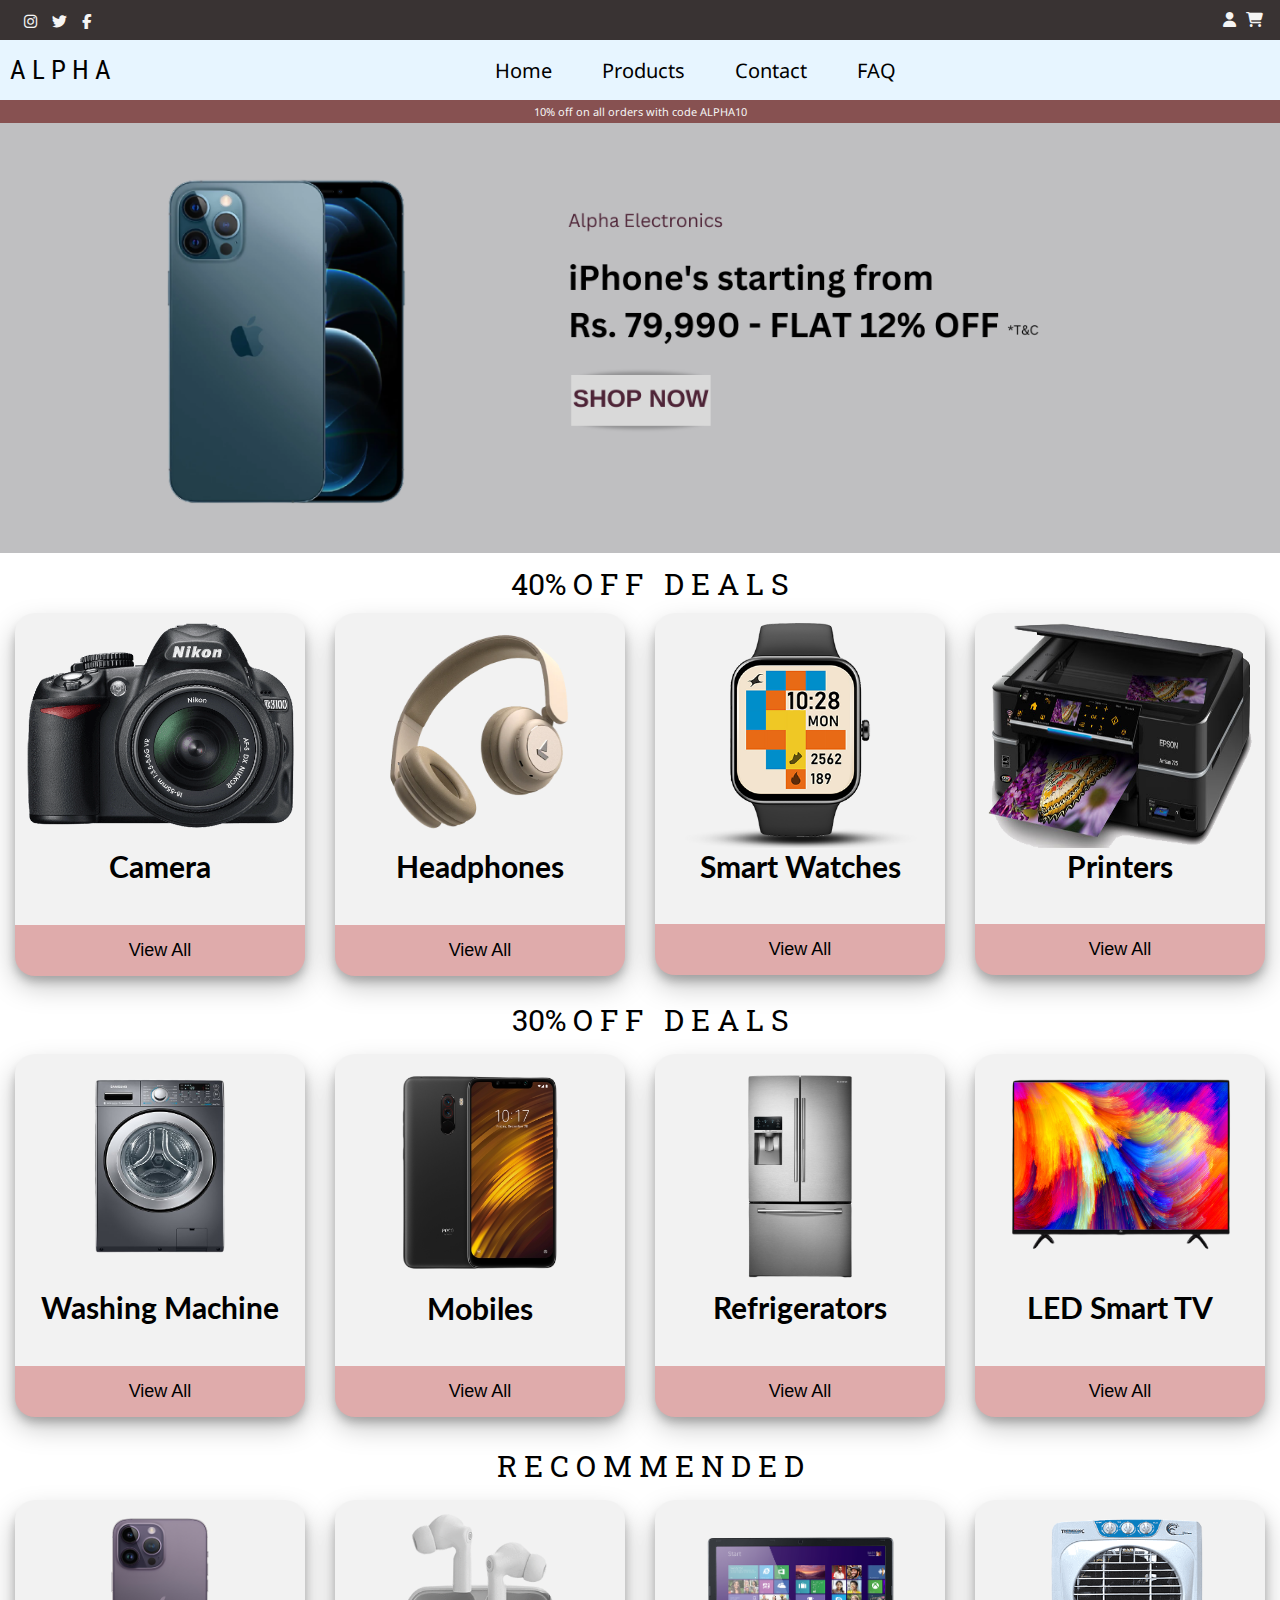
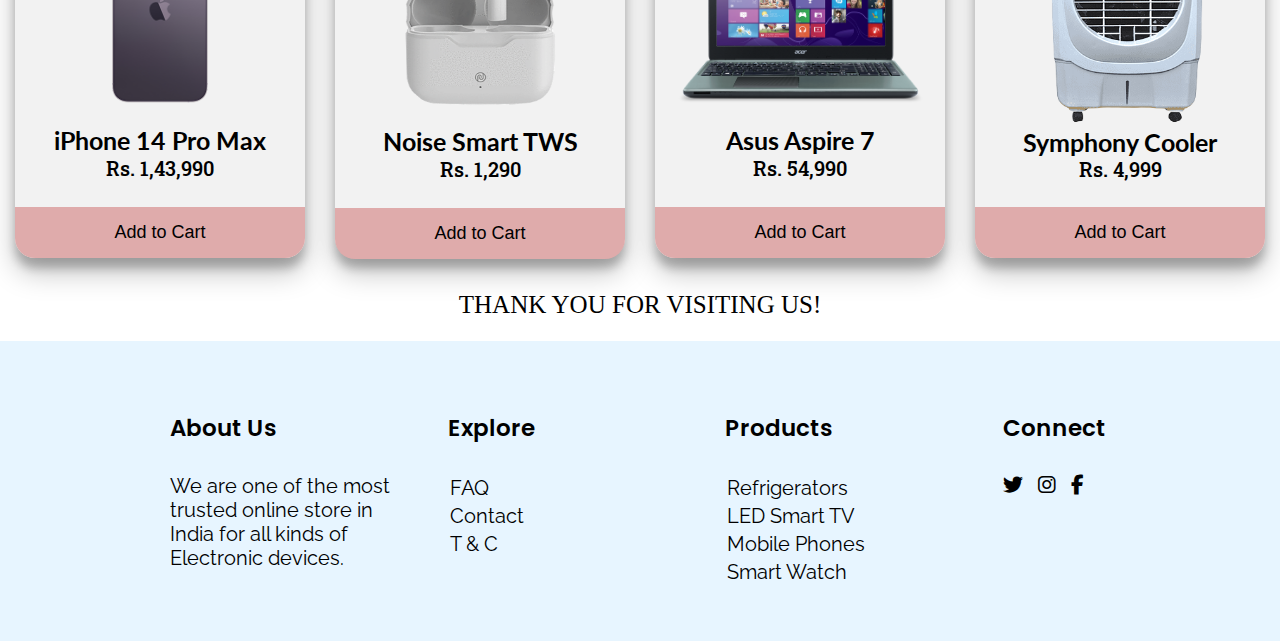
<file: index.html>
<!DOCTYPE html>
<html lang="en">

<head>
    <meta charset="UTF-8">
    <meta name="viewport" content="width=device-width, initial-scale=1.0">
    <title>Alpha-Electronics</title>
    <link rel="stylesheet" href="styles/style.css">
    <link rel="stylesheet" href="styles/responsive-nav.css">
    <link rel="stylesheet" href="styles/responsive-footer.css">
    <link rel="stylesheet" href="https://cdnjs.cloudflare.com/ajax/libs/font-awesome/6.4.0/css/all.min.css">
    <link rel="stylesheet" href="https://unpkg.com/boxicons@latest/css/boxicons.min.css">
    <script src="scripts/slider.js"></script>
    <script src="scripts/camera.js"></script>
    <script src="scripts/headphones.js"></script>
    <script src="scripts/watch.js"></script>
    <script src="scripts/printers.js"></script>
    <script src="scripts/washing.js"></script>
    <script src="scripts/mobiles.js"></script>
    <script src="scripts/refrigerator.js"></script>
    <script src="scripts/led.js"></script>
    <script src="scripts/product.js"></script>
</head>

<body class="container">
    <div class="navbar-2">
        <nav class="nav-2">
            <ul class="navbar-list-2">
                <li><a class="icons" href="https://instagram.com/amit_sahu_13?igshid=YmMyMTA2M2Y=" target="_blank"><i
                            class="fa-brands fa-instagram"></i></a></li>
                <li><a class="icons" href="https://twitter.com/amit_sahu_726?t=vxvj7_WqUk-1IIPhOEeOHA&s=08"
                        target="_blank"><i class="fa-brands fa-twitter"></i></a></li>
                <li><a class="icons" href="https://www.facebook.com/profile.php?id=100093535947488" target="_blank"><i
                            class="fa-brands fa-facebook-f"></i></a></li>
            </ul>
        </nav>
        <div class="account">
            <span class="profile"><i class="fa-solid fa-user"></i></span>
            <span class="cart"><i class="fa-solid fa-cart-shopping"></i></span>
        </div>
    </div>
    <header class="header navigation-main">
        <span class="logo">A L P H A</span>
        <nav class="navbar">
            <ul class="navbar-list" id="responsive-navlist">
                <li><a class="navbar-link" href="index.html">Home</a></li>
                <li><a class="navbar-link" href="product.html">Products</a></li>
                <li><a class="navbar-link" href="contact.php">Contact</a></li>
                <li><a class="navbar-link" href="faq.html">FAQ</a></li>
            </ul>
        </nav>
        <div class="menu" id="menu1">
            <div class="bx bx-menu" id="menu-icon" onclick="addingItems()"></div>
        </div>
        <div id="close">
            <img src="images/close.png" onclick="removingItems()" alt="Error!">
        </div>
    </header>
    <div class="offer">
        <p class="offer-code">10% off on all orders with code ALPHA10 </p>
    </div>
    <main class="main-1">
        <div class="slider">
            <div class="slides">
                <input type="radio" name="radio-btn" id="radio1">
                <input type="radio" name="radio-btn" id="radio2">
                <input type="radio" name="radio-btn" id="radio3">

                <div class="slide first">
                    <img class="image-1" src="images/iPhone-CANVA.png" alt="Error Loading Image" onclick="mobiles()">
                </div>
                <div class="image-responsive">
                    <img class="image-1-responsive" src="images/iPhone-CANVA-responsive.png" alt="Error Loading Image" onclick="mobiles()">
                </div>
                <div class="slide">
                    <img class="image-2" src="images/LAPTOPS-CANVA.png" alt="Error Loading Image" onclick="product()">
                </div>
                <div class="slide">
                    <img class="image-3" src="images/LED-TV-CANVA.png" alt="Error Loading Image" onclick="led()">
                </div>

                <div class="navigation-auto">
                    <div class="auto-btn1"></div>
                    <div class="auto-btn2"></div>
                    <div class="auto-btn3"></div>
                </div>
            </div>

            <div class="navigation-manual">
                <label for="radio1" class="manual-btn"></label>
                <label for="radio2" class="manual-btn"></label>
                <label for="radio3" class="manual-btn"></label>
            </div>
        </div>
        <div class="empty-1" id="deals"></div>
        <div class="recommended resposive-40">
            <p class="recommended-text forty">40% O F F &nbsp; D E A L S</p>
        </div>
        <div class="rows">
            <section class="row-1">
                <div class="offer-40">
                    <img src="images/DEALS-CANVA.png" alt="">
                </div>
                <div class="cards-1 row1-card1">
                    <img src="images/Camera.png" alt="Error loading product image">
                    <h3 class="row1-card1-h3">Camera</h3>
                    <button class="view-all-btn row1-card1-btn" onclick="cameras()">View All</button>
                </div>
                <div class="cards-2 row1-card2">
                    <img src="images/Headphones.png" alt="Error loading product image">
                    <h3 class="row1-card2-h3 row1-card2-h3-responsive-893">Headphones</h3>
                    <button class="view-all-btn row1-card2-btn" onclick="headphones()">View All</button>
                </div>
                <div class="cards-3 row1-card3">
                    <img src="images/smartwatch.png" alt="Error loading product image">
                    <h3 class="row1-card3-h3-responsive-893 row1-card3-h3">Smart Watches</h3>
                    <button class="view-all-btn row1-card3-btn" onclick="watches()">View All</button>
                </div>
                <div class="cards-4 row1-card4">
                    <img src="images/Printer.png" alt="Error loading product image">
                    <h3 class="row1-card4-h3-responsive-893 row1-card4-h3">Printers</h3>
                    <button class="view-all-btn row1-card4-btn" onclick="printers()">View All</button>
                </div>
            </section>
        </div>
        <div class="marquee-1">
            <marquee>
                <p class="para">Use Code "ALPHA10" to get extra 10% OFF on all products.
                    &nbsp;&nbsp;&nbsp;&nbsp;&nbsp;&nbsp;&nbsp;&nbsp;&nbsp;&nbsp;&nbsp;&nbsp;&nbsp;&nbsp;&nbsp;Use Code
                    "ALPHA10" to get extra 10% OFF on all
                    products.&nbsp;&nbsp;&nbsp;&nbsp;&nbsp;&nbsp;&nbsp;&nbsp;&nbsp;&nbsp;&nbsp;&nbsp;&nbsp;&nbsp;&nbsp;Use
                    Code "ALPHA10" to get extra 10% OFF on all products.</p>
            </marquee>
        </div>
        <div class="recommended recommended-row2">
            <p class="recommended-text thirty">30% O F F &nbsp; D E A L S</p>
        </div>
        <div class="rows">
            <section class="row-2">
                <div class="offer-30">
                    <img src="images/DEALS-30-CANVA.png" alt="">
                </div>
                <div class="cards-1 row2-card1">
                    <img src="images/Washing-Machine.png" alt="Error loading product image">
                    <h3 class="row2-card1-h3">Washing Machine</h3>
                    <button class="view-all-btn row2-card1-btn" onclick="washing()">View All</button>
                </div>
                <div class="cards-2 row2-card2">
                    <img src="images/POCO.png" alt="Error loading product image">
                    <h3 class="row2-card2-h3">Mobiles</h3>
                    <button class="view-all-btn row2-card2-btn" onclick="mobiles()">View All</button>
                </div>
                <div class="cards-3 row2-card3">
                    <img src="images/REFRIGERATOR.png" alt="Error loading product image">
                    <h3 class="row2-card3-h3">Refrigerators</h3>
                    <button class="view-all-btn row2-card3-btn" onclick="refrigerator()">View All</button>
                </div>
                <div class="cards-4 row2-card4">
                    <img src="images/LED-2.png" alt="Error loading product image">
                    <h3 class="row2-card4-h3">LED Smart TV</h3>
                    <button class="view-all-btn row2-card4-btn" onclick="led()">View All</button>
                </div>
            </section>
        </div>
        <div class="recommended">
            <p class="recommended-text">R E C O M M E N D E D</p>
        </div>
        <section class="row-3">
            <div class="cards-1 row3-cards1">
                <img src="images/iPhone-14-pro-max.png" alt="Error loading product image">
                <h3 class="row3-h3">iPhone 14 Pro Max</h3>
                <p>Rs. 1,43,990</p>
                <button class="view-all-btn row3-cards1-btn">Add to Cart</button>
            </div>
            <div class="cards-2 row3-cards2">
                <img src="images/Noise-buds.png" alt="Error loading product image">
                <h3 class="row3-h3">Noise Smart TWS</h3>
                <p>Rs. 1,290</p>
                <button class="view-all-btn row3-cards2-btn">Add to Cart</button>
            </div>
            <div class="cards-3 row3-cards3">
                <img src="images/Acer.png" alt="Error loading product image">
                <h3 class="row3-h3">Asus Aspire 7</h3>
                <p>Rs. 54,990</p>
                <button class="view-all-btn row3-cards3-btn">Add to Cart</button>
            </div>
            <div class="cards-4 row3-cards4">
                <img src="images/Symphony.png" alt="Error loading product image">
                <h3 class="row3-h3">Symphony Cooler</h3>
                <p>Rs. 4,999</p>
                <button class="view-all-btn row3-cards4-btn">Add to Cart</button>
            </div>
            <div class="cards-5 row3-cards5">
                <img src="images/Toaster.png" alt="Error loading product image">
                <h3 class="row3-h3">Alpha Toaster</h3>
                <p>Rs. 3,990</p>
                <button class="view-all-btn row3-cards5-btn">Add to Cart</button>
            </div>
        </section>
        <div class="thanks">
            <p>THANK YOU FOR VISITING US!</p>
        </div>
    </main>
    <footer class="footer">
        <div class="row">
            <div class="footer-col footer-col-1">
                <h4>About Us</h4>
                <div class="about-us">We are one of the most trusted online store in India for all kinds of Electronic
                    devices.</div>
            </div>
            <div class="footer-col footer-col-2">
                <h4>Explore</h4>
                <ul class="footer-responsive">
                    <li><a href="faq.html">FAQ</a></li>
                    <li><a href="contact.php">Contact</a></li>
                    <li><a href="">T & C</a></li>
                </ul>
            </div>
            <div class="footer-col footer-col-3">
                <h4>Products</h4>
                <ul class="footer-responsive">
                    <li><a href="refrigerator.html">Refrigerators</a></li>
                    <li><a href="led.html">LED Smart TV</a></li>
                    <li><a href="mobiles.html">Mobile Phones</a></li>
                    <li><a href="watch.html">Smart Watch</a></li>
                </ul>
            </div>
            <div class="footer-col footer-col-4">
                <h4>Connect</h4>
                <div class="social-links">
                    <a href="https://twitter.com/amit_sahu_726?t=vxvj7_WqUk-1IIPhOEeOHA&s=08" target="_blank"><i
                            class="fa-brands fa-twitter"></i></a>
                    <a href="https://instagram.com/amit_sahu_13?igshid=YmMyMTA2M2Y=" target="_blank"><i
                            class="fa-brands fa-instagram"></i></a>
                    <a href="https://www.facebook.com/profile.php?id=100093535947488" target="_blank"><i
                            class="fa-brands fa-facebook-f"></i></a>
                </div>

            </div>
        </div>
    </footer>
    <script src="scripts/responsive-nav.js"></script>
</body>

</html>
</file>
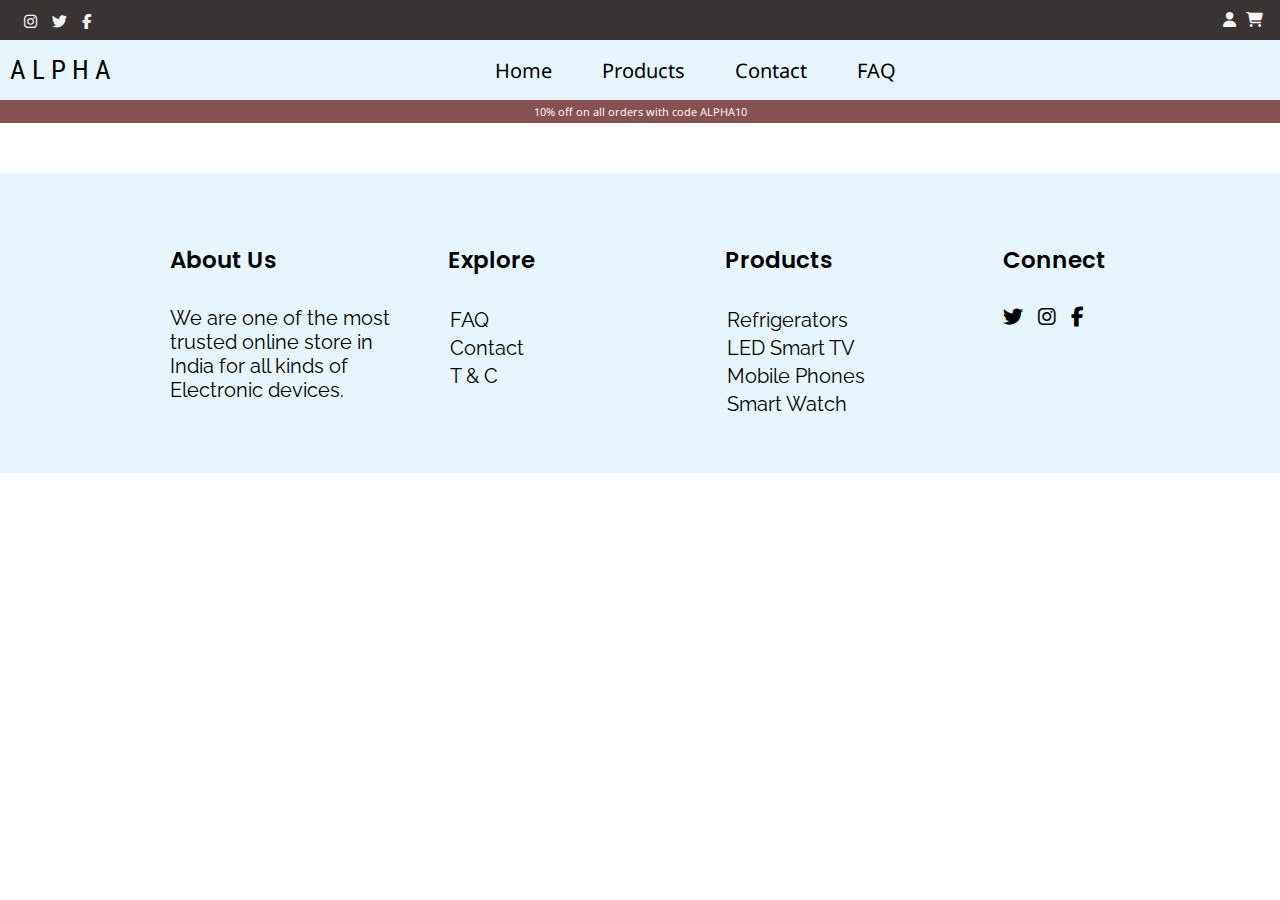
<file: cart.html>
<!DOCTYPE html>
<html lang="en">

<head>
    <meta charset="UTF-8">
    <meta name="viewport" content="width=device-width, initial-scale=1.0">
    <title>Alpha-Electronics</title>
    <link rel="stylesheet" href="styles/style.css">
    <link rel="stylesheet" href="styles/responsive-nav.css">
    <link rel="stylesheet" href="styles/responsive-footer.css">
    <link rel="stylesheet" href="styles/camera.css">
    <link rel="stylesheet" href="https://cdnjs.cloudflare.com/ajax/libs/font-awesome/6.4.0/css/all.min.css">
    <link rel="stylesheet" href="https://unpkg.com/boxicons@latest/css/boxicons.min.css">
    <script src="scripts/slider.js"></script>
</head>

<body class="container">
    <div class="navbar-2">
        <nav class="nav-2">
            <ul class="navbar-list-2">
                <li><a class="icons" href="https://instagram.com/amit_sahu_13?igshid=YmMyMTA2M2Y=" target="_blank"><i
                            class="fa-brands fa-instagram"></i></a></li>
                <li><a class="icons" href="https://twitter.com/amit_sahu_726?t=vxvj7_WqUk-1IIPhOEeOHA&s=08"
                        target="_blank"><i class="fa-brands fa-twitter"></i></a></li>
                <li><a class="icons" href="https://www.facebook.com/profile.php?id=100093535947488" target="_blank"><i
                            class="fa-brands fa-facebook-f"></i></a></li>
            </ul>
        </nav>
        <div class="account">
            <span class="profile"><i class="fa-solid fa-user"></i></span>
            <span class="cart"><i class="fa-solid fa-cart-shopping"></i></span>
        </div>
    </div>
    <header class="header navigation-main">
        <span class="logo">A L P H A</span>
        <nav class="navbar">
            <ul class="navbar-list" id="responsive-navlist">
                <li><a class="navbar-link" href="index.html">Home</a></li>
                <li><a class="navbar-link" href="product.html">Products</a></li>
                <li><a class="navbar-link" href="contact.php">Contact</a></li>
                <li><a class="navbar-link" href="faq.html">FAQ</a></li>
            </ul>
        </nav>
        <div class="menu" id="menu1">
            <div class="bx bx-menu" id="menu-icon" onclick="addingItems()"></div>
        </div>
        <div id="close">
            <img src="images/close.png" onclick="removingItems()" alt="Error!">
        </div>
    </header>
    <div class="offer">
        <p class="offer-code">10% off on all orders with code ALPHA10 </p>
    </div>
    <main>
        <div class="container">
            <div class="parent-section" id="product-card">
                
            </div>
        </div>
    </main>
    <footer class="footer">
        <div class="row">
            <div class="footer-col footer-col-1">
                <h4>About Us</h4>
                <div class="about-us">We are one of the most trusted online store in India for all kinds of Electronic
                    devices.</div>
            </div>
            <div class="footer-col footer-col-2">
                <h4>Explore</h4>
                <ul class="footer-responsive">
                    <li><a href="faq.html">FAQ</a></li>
                    <li><a href="contact.php">Contact</a></li>
                    <li><a href="">T & C</a></li>
                </ul>
            </div>
            <div class="footer-col footer-col-3">
                <h4>Products</h4>
                <ul class="footer-responsive">
                    <li><a href="refrigerator.html">Refrigerators</a></li>
                    <li><a href="led.html">LED Smart TV</a></li>
                    <li><a href="mobiles.html">Mobile Phones</a></li>
                    <li><a href="watch.html">Smart Watch</a></li>
                </ul>
            </div>
            <div class="footer-col footer-col-4">
                <h4>Connect</h4>
                <div class="social-links">
                    <a href="https://twitter.com/amit_sahu_726?t=vxvj7_WqUk-1IIPhOEeOHA&s=08" target="_blank"><i
                            class="fa-brands fa-twitter"></i></a>
                    <a href="https://instagram.com/amit_sahu_13?igshid=YmMyMTA2M2Y=" target="_blank"><i
                            class="fa-brands fa-instagram"></i></a>
                    <a href="https://www.facebook.com/profile.php?id=100093535947488" target="_blank"><i
                            class="fa-brands fa-facebook-f"></i></a>
                </div>

            </div>
        </div>
    </footer>

    <script src="scripts/responsive-nav.js"></script>
</body>

</html>
</file>
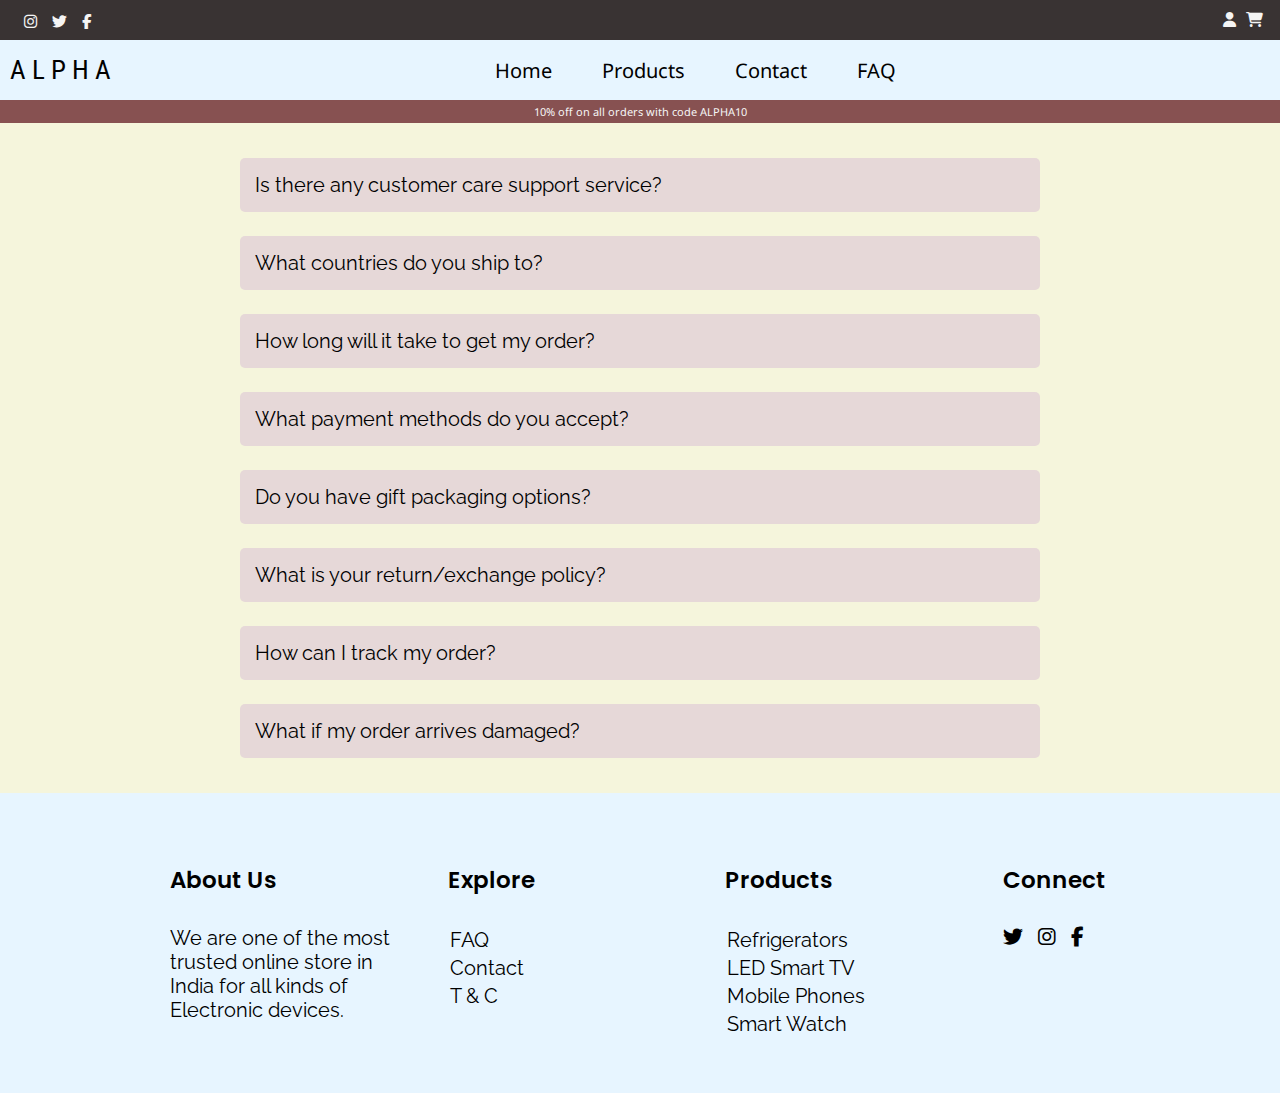
<file: faq.html>
<!DOCTYPE html>
<html lang="en">
<head>
    <meta charset="UTF-8">
    <meta name="viewport" content="width=device-width, initial-scale=1.0">
    <title>Alpha-Electronics</title>
    <link rel="stylesheet" href="styles/style.css">
    <link rel="stylesheet" href="styles/responsive-nav.css">
    <link rel="stylesheet" href="styles/responsive-footer.css">
    <link rel="stylesheet" href="styles/faq.css">
    <link rel="stylesheet" href="https://cdnjs.cloudflare.com/ajax/libs/font-awesome/6.4.0/css/all.min.css">
    <link rel="stylesheet" href="https://unpkg.com/boxicons@latest/css/boxicons.min.css">
    <script src="scripts/slider.js"></script>
    
</head>
<body class="container">
    <div class="navbar-2">
        <nav class="nav-2">
            <ul class="navbar-list-2">
                <li><a class="icons" href="https://instagram.com/amit_sahu_13?igshid=YmMyMTA2M2Y=" target="_blank"><i
                            class="fa-brands fa-instagram"></i></a></li>
                <li><a class="icons" href="https://twitter.com/amit_sahu_726?t=vxvj7_WqUk-1IIPhOEeOHA&s=08"
                        target="_blank"><i class="fa-brands fa-twitter"></i></a></li>
                <li><a class="icons" href="https://www.facebook.com/profile.php?id=100093535947488" target="_blank"><i
                            class="fa-brands fa-facebook-f"></i></a></li>
            </ul>
        </nav>
        <div class="account">
            <span class="profile"><i class="fa-solid fa-user"></i></span>
            <span class="cart"><i class="fa-solid fa-cart-shopping"></i></span>
        </div>
    </div>
    <header class="header navigation-main">
        <span class="logo">A L P H A</span>
        <nav class="navbar">
            <ul class="navbar-list" id="responsive-navlist">
                <li><a class="navbar-link" href="index.html">Home</a></li>
                <li><a class="navbar-link" href="product.html">Products</a></li>
                <li><a class="navbar-link" href="contact.php">Contact</a></li>
                <li><a class="navbar-link" href="faq.html">FAQ</a></li>
            </ul>
        </nav>
        <div class="menu" id="menu1">
            <div class="bx bx-menu" id="menu-icon" onclick="addingItems()"></div>
        </div>
        <div id="close">
            <img src="images/close.png" onclick="removingItems()" alt="Error!">
        </div>
    </header>
    <div class="offer">
        <p class="offer-code">10% off on all orders with code ALPHA10 </p>
    </div>
   <main>
     <div class="containers">
        <div class="parts parts-1">
            <div class="question_part">
                <p>Is there any customer care support service?</p>
                <i class="fa-light fa-plus"></i>
            </div>
            <div class="answer_part">
                <p>We are providing you with a 24/7 customer care support.</p>
            </div>
        </div>
        <div class="parts">
            <div class="question_part">
                <p>What countries do you ship to?</p>
                <i class="fa-light fa-plus"></i>
            </div>
            <div class="answer_part">
                <p>Current we are only shipping to Asian countries.</p>
            </div>
        </div>
        <div class="parts">
            <div class="question_part">
                <p>How long will it take to get my order?</p>
                <i class="fa-light fa-plus"></i>
            </div>
            <div class="answer_part">
                <p>We will try our best to deliver your product within 7 days.</p>
            </div>
        </div>
        <div class="parts">
            <div class="question_part">
                <p>What payment methods do you accept?</p>
                <i class="fa-light fa-plus"></i>
            </div>
            <div class="answer_part">
                <p>We accept UPI, COD, DEBIT & CREDIT Cards.</p>
            </div>
        </div>
        <div class="parts">
            <div class="question_part">
                <p>Do you have gift packaging options?</p>
                <i class="fa-light fa-plus"></i>
            </div>
            <div class="answer_part">
                <p>Yes, we have gift packaging options. Charges may apply, refer to our T&C.</p>
            </div>
        </div>
        <div class="parts">
            <div class="question_part">
                <p>What is your return/exchange policy?</p>
                <i class="fa-light fa-plus"></i>
            </div>
            <div class="answer_part">
                <p>Please refer to our T&C for return/exchange policies.</p>
            </div>
        </div>
        <div class="parts">
            <div class="question_part">
                <p>How can I track my order?</p>
                <i class="fa-light fa-plus"></i>
            </div>
            <div class="answer_part">
                <p>After your successfully place your order, we will send you a tracking link via SMS/Email.</p>
            </div>
        </div>
        <div class="parts parts-last">
            <div class="question_part">
                <p>What if my order arrives damaged?</p>
                <i class="fa-light fa-plus"></i>
            </div>
            <div class="answer_part">
                <p>First of all it won't happen as we deliver our products atmost care. Still if any damaged product is delivered to you, please do not accept the delivery and return the product to our delivery agent.</p>
            </div>
        </div>
     </div>
   </main>
   <footer class="footer">
    <div class="row">
        <div class="footer-col footer-col-1">
            <h4>About Us</h4>
            <div class="about-us">We are one of the most trusted online store in India for all kinds of Electronic
                devices.</div>
        </div>
        <div class="footer-col footer-col-2">
            <h4>Explore</h4>
            <ul class="footer-responsive">
                <li><a href="faq.html">FAQ</a></li>
                <li><a href="contact.php">Contact</a></li>
                <li><a href="">T & C</a></li>
            </ul>
        </div>
        <div class="footer-col footer-col-3">
            <h4>Products</h4>
            <ul class="footer-responsive">
                <li><a href="refrigerator.html">Refrigerators</a></li>
                <li><a href="led.html">LED Smart TV</a></li>
                <li><a href="mobiles.html">Mobile Phones</a></li>
                <li><a href="watch.html">Smart Watch</a></li>
            </ul>
        </div>
        <div class="footer-col footer-col-4">
            <h4>Connect</h4>
            <div class="social-links">
                <a href="https://twitter.com/amit_sahu_726?t=vxvj7_WqUk-1IIPhOEeOHA&s=08" target="_blank"><i
                        class="fa-brands fa-twitter"></i></a>
                <a href="https://instagram.com/amit_sahu_13?igshid=YmMyMTA2M2Y=" target="_blank"><i
                        class="fa-brands fa-instagram"></i></a>
                <a href="https://www.facebook.com/profile.php?id=100093535947488" target="_blank"><i
                        class="fa-brands fa-facebook-f"></i></a>
            </div>

        </div>
    </div>
</footer>

    <script src="scripts/responsive-nav.js"></script>
    <script src="scripts/faq.js"></script>
</body>
</html>
</file>
<file: styles/style.css>
@import url('https://fonts.googleapis.com/css2?family=Roboto+Condensed:wght@700&display=swap');
@import url('https://fonts.googleapis.com/css2?family=Noto+Sans&display=swap');
@import url('https://fonts.googleapis.com/css2?family=Lato:wght@300&display=swap');
@import url('https://fonts.googleapis.com/css2?family=Roboto+Slab&display=swap');
@import url('https://fonts.googleapis.com/css2?family=Poppins&display=swap');
@import url('https://fonts.googleapis.com/css2?family=Raleway&display=swap');

* {
    margin: 0;
    padding: 0;
    box-sizing: border-box;
}

.navigation-main {
    top: 0;
    position: sticky;
    width: 100%;
    z-index: 2;
}

html {
    font-size: 20px;
}

.icons {
    color: whitesmoke;
    font-size: 15px;
}

.navbar-2 {
    background-color: #393333;
    height: 40px;
    display: flex;
    justify-content: space-between;
    align-items: center;
    text-align: center;
    position: relative;
}

.navbar-list-2 {
    display: flex;
    list-style: none;
    gap: 15px;
    margin-left: 24px;
}

.profile {
    cursor: pointer;
}

.cart {
    cursor: pointer;
}

.account {
    font-size: 15px;
    margin-right: 17px;
    display: flex;
    gap: 10px;
    color: whitesmoke;
}

.offer {
    display: flex;
    justify-content: center;
    height: 23px;
    background-color: #875151;
    align-items: center;
    top: 41;
    z-index: -1;
    width: 100%;
    position: relative;
}

.offer-code {
    color: whitesmoke;
    font-size: 11px;
    font-family: 'Noto Sans', sans-serif;
}

.logo {
    font-family: 'Roboto Condensed', sans-serif;
    font-size: 27px;
    margin-left: 10px;
}

.header {
    height: 60px;
    display: flex;
    justify-content: space-between;
    align-items: center;
    background-color: #e7f5ff;
}

.navbar-list {
    display: flex;
    gap: 50px;
    list-style: none;
}

.navbar-link {
    text-decoration: none;
    color: black;
    font-family: 'Noto Sans', sans-serif;
}

.navbar-link:hover{
    font-weight: bold;
}

#close {
    display: none;
}

.slider {
    overflow: hidden;
    position: sticky;
    cursor: pointer;
}

.slides {
    display: flex;
}

.slides input {
    display: none;
}

.slide {
    transition: 2s;
}

.image-responsive img {
    display: none;
}

.navigation-manual {
    position: absolute;
    width: 1680px;
    display: flex;
    justify-content: center;
    margin-top: -40px;
}

.manual-btn {
    border: 2px solid #858676;
    border-radius: 10px;
    padding: 5px;
    cursor: pointer;
    transition: 0.5s;
}

.manual-btn:not(:last-child) {
    margin-right: 40px;
}

.manual-btn:hover {
    background-color: #858676;
}

#radio1:checked~.first {
    margin-left: 0%;
}

#radio2:checked~.first {
    margin-left: -111%;
}

#radio3:checked~.first {
    margin-left: -220%;
}

.navigation-auto {
    position: absolute;
    display: flex;
    justify-content: center;
    width: 1680px;
    margin-top: 464px;
}

.navigation-auto div {
    border: 2px solid #858676;
    padding: 5px;
    border-radius: 10px;
    transition: 1s;
}

.navigation-auto div:not(:last-child) {
    margin-right: 40px;
}

#radio1:checked~.navigation-auto .auto-btn1 {
    background-color: #858676;
}

#radio2:checked~.navigation-auto .auto-btn2 {
    background-color: #858676;
}

#radio3:checked~.navigation-auto .auto-btn {
    background-color: #858676;
}

.empty-1 {
    padding: 3px;
}

/* .rows{
    margin-right: 50px;
} */

.row-1 {
    margin-top: -5px;
    height: 402px;
    display: flex;
    /* background-color: #adadad; */
}

.row1-card1 .row1-card1-h3 {
    margin: 10px 0px -7px 0px;
}

.row1-card2 .row1-card2-h3 {
    margin: 8px 0px -7px 0px;
}

.offer-40 img {
    height: 360px;
    width: 286px;
    margin-top: 17px;
    border-radius: 10px;
    box-shadow: 0px 14px 28px rgba(0, 0, 0, 0.1), 0px 10px 10px rgba(0, 0, 0, 0.1);
}

.cards-1 {
    width: 20%;
    max-height: 358px;
    box-sizing: border-box;
    float: left;
    border-radius: 20px;
    margin: 15px;
    text-align: center;
    padding-top: 10px;
    box-shadow: 0px 14px 28px rgba(0, 0, 0, 0.25), 0px 10px 10px rgba(0, 0, 0, 0.22);
    transition: 0.4s;
    background: #f2f2f2;
}

.cards-1:hover {
    box-shadow: 0px 3px 6px rgba(0, 0, 0, 0.16), 0px 3px 6px rgba(0, 0, 0, 0.23);
    transform: translate(0px, -1px);
}

.cards-1 img {
    text-align: center;
    margin: 0px auto;
    display: block;
    height: 205px;
    width: 267px;
}

.cards-1 h3 {
    text-align: center;
    font-size: 30px;
    margin: 0px;
    padding-top: 10px;
    font-family: 'Lato', sans-serif;
}

.cards-2 {
    width: 20%;
    max-height: 358px;
    box-sizing: border-box;
    float: left;
    border-radius: 20px;
    margin: 15px;
    text-align: center;
    padding-top: 10px;
    box-shadow: 0px 14px 28px rgba(0, 0, 0, 0.25), 0px 10px 10px rgba(0, 0, 0, 0.22);
    transition: 0.4s;
    background: #f2f2f2;
}

.cards-2:hover {
    box-shadow: 0px 3px 6px rgba(0, 0, 0, 0.16), 0px 3px 6px rgba(0, 0, 0, 0.23);
    transform: translate(0px, -1px);
}

.cards-2 img {
    text-align: center;
    margin: 0px auto;
    display: block;
    height: 217px;
    width: 234px;
}

.cards-2 h3 {
    text-align: center;
    font-size: 30px;
    margin: 0px;
    font-family: 'Lato', sans-serif;
}

.cards-3 {
    width: 20%;
    max-height: 358px;
    box-sizing: border-box;
    float: left;
    border-radius: 20px;
    margin: 15px;
    text-align: center;
    padding-top: 10px;
    box-shadow: 0px 14px 28px rgba(0, 0, 0, 0.25), 0px 10px 10px rgba(0, 0, 0, 0.22);
    transition: 0.4s;
    background: #f2f2f2;
}

.cards-3:hover {
    box-shadow: 0px 3px 6px rgba(0, 0, 0, 0.16), 0px 3px 6px rgba(0, 0, 0, 0.23);
    transform: translate(0px, -1px);
}

.cards-3 img {
    text-align: center;
    margin: 0px auto;
    display: block;
    height: 225px;
    width: 234px;
}

.cards-3 h3 {
    text-align: center;
    font-size: 30px;
    margin-bottom: -8px;
    font-family: 'Lato', sans-serif;
}

.cards-4 {
    width: 20%;
    max-height: 358px;
    box-sizing: border-box;
    float: left;
    border-radius: 20px;
    margin: 15px;
    text-align: center;
    padding-top: 10px;
    box-shadow: 0px 14px 28px rgba(0, 0, 0, 0.25), 0px 10px 10px rgba(0, 0, 0, 0.22);
    transition: 0.4s;
    background: #f2f2f2;
}

.cards-4:hover {
    box-shadow: 0px 3px 6px rgba(0, 0, 0, 0.16), 0px 3px 6px rgba(0, 0, 0, 0.23);
    transform: translate(0px, -1px);
}

.cards-4 img {
    text-align: center;
    margin: 0px auto;
    display: block;
    height: 225px;
    width: 264px;
}

.cards-4 h3 {
    text-align: center;
    font-size: 30px;
    margin-bottom: -8px;
    font-family: 'Lato', sans-serif;
}

.view-all-btn {
    text-align: center;
    width: 100%;
    padding: 15px;
    font-size: 18px;
    border: 0;
    cursor: pointer;
    outline: none;
    margin-top: 48px;
    border-bottom-left-radius: 20px;
    border-bottom-right-radius: 20px;
    background-color: #dfabab;
}

.marquee-1 {
    background-color: #e7f5ff;
    color: black;
    min-height: 45px;
    font-family: 'Lato', sans-serif;
}

.marquee-1 .para {
    margin-top: 9px;
}

.row-2 {
    margin-top: 0px;
    min-height: 407px;
    display: flex;
    /* background-color: #adadad; */
}

.row2-card1 h3 {
    margin: 9.5px 0px -7px 0px;
}

.row2-card1 img {
    width: 100%;
}

.row2-card2 h3 {
    margin: 9px 0px -8px 0px
}

.row2-card3-btn {
    margin-top: 49px;
}

.row2-card4-btn {
    margin-top: 49px;
}

.offer-30 img {
    height: 360px;
    width: 286px;
    margin-top: 16.5px;
    border-radius: 10px;
    box-shadow: 0px 14px 28px rgba(0, 0, 0, 0.1), 0px 10px 10px rgba(0, 0, 0, 0.1);
}

.recommended {
    /* background-color: #e7f5ff; */
    padding: 0px 0px 0px 20px;
}

.recommended-text {
    font-size: 30px;
    font-family: 'Roboto Slab', serif;
}

.thirty {
    display: none;
}

.forty {
    display: none;
}

.row-3 {
    display: flex;
}

.row3-cards1 img {
    width: 220px;
}

.row3-cards1-btn {
    margin-top: 26px;
}

.row3-cards1 p {
    font-weight: 530;
    font-family: 'Roboto Slab', serif;
}

.row3-cards2 img {
    height: 198px;
    width: 214px;
}

.row3-cards2-btn {
    margin-top: 26px;
}

.row3-cards3 img {
    height: 166px;
    width: 245px;
    margin-top: 27px;
}

.row3-cards3-btn {
    margin-top: 26px;
}

.row3-cards4 img {
    height: 222px;
    width: 245px;
}

.row3-cards4-btn {
    margin-top: 25px;
}

.row3-cards2 p {
    font-weight: 530;
    font-family: 'Roboto Slab', serif;
}

.row3-cards3 p {
    font-weight: 530;
    font-family: 'Roboto Slab', serif;
    margin-top: 8px;
}

.row3-cards4 p {
    font-weight: 530;
    font-family: 'Roboto Slab', serif;
    margin-top: 7px;
}

.row3-cards5 p {
    font-weight: 530;
    font-family: 'Roboto Slab', serif;
    margin-top: 7px;
}

.cards-5 {
    width: 20%;
    max-height: 358px;
    box-sizing: border-box;
    float: left;
    border-radius: 20px;
    margin: 15px;
    text-align: center;
    padding-top: 10px;
    box-shadow: 0px 14px 28px rgba(0, 0, 0, 0.25), 0px 10px 10px rgba(0, 0, 0, 0.22);
    transition: 0.4s;
    background: #f2f2f2;
}

.cards-5:hover {
    box-shadow: 0px 3px 6px rgba(0, 0, 0, 0.16), 0px 3px 6px rgba(0, 0, 0, 0.23);
    transform: translate(0px, -1px);
}

.cards-5 img {
    text-align: center;
    margin: 0px auto;
    display: block;
    height: 225px;
    width: 264px;
}

.cards-5 h3 {
    text-align: center;
    font-size: 30px;
    margin-bottom: -8px;
    font-family: 'Lato', sans-serif;
}

.row3-cards5 img {
    height: 168px;
    width: 249px;
    margin: 18px 0px 0px -2px;
}

.row3-cards5-btn {
    margin-top: 26px;
}

.cards-1 .row3-h3 {
    font-size: 25px;
}

.cards-2 .row3-h3 {
    font-size: 25px;
    margin-top: 18px;
}

.cards-3 .row3-h3 {
    font-size: 25px;
    margin-top: 22px;
}

.cards-4 .row3-h3 {
    font-size: 25px;
    margin-top: -5px;
}

.cards-5 .row3-h3 {
    font-size: 25px;
    margin-top: 30px;
}

.thanks {
    /* background-color: #e7f5ff; */
    height: 50px;
    font-size: 25px;
    text-align: center;
    margin-top: 18px;
}

.row {
    max-width: 1270px;
    margin: 0px 0px 0px 170px;
    display: flex;
    flex-wrap: wrap;
    justify-content: center;
}

.footer {
    background-color: #e7f5ff;
    padding: 70px 0px;
    height: 300px;
    justify-content: center;
    display: flex;
}

.footer-col {
    display: flex;
    width: 25%;
}

.footer-col h4 {
    margin-bottom: 29px;
    font-size: 23px;
    font-weight: 600;
    font-family: 'Poppins', sans-serif;
}

.footer-col-1 .about-us {
    font-family: 'Raleway', sans-serif;
}

.footer-col ul li a {
    text-decoration: none;
    color: black;
    /* font-family: 'Noto Sans', sans-serif; */
    font-family: 'Raleway', sans-serif;
}

.footer-col ul li a:hover {
    text-decoration: none;
    color: black;
    font-weight: bold;
    /* font-family: 'Noto Sans', sans-serif; */
    font-family: 'Raleway', sans-serif;
}

.footer-col ul li {
    list-style: none;
    text-decoration: none;
    padding: 2px;
}

.footer-col-1 {
    display: flex;
    flex-direction: column;
    padding: 0px 52px 0px 0px;
}

.footer-col-2 {
    display: flex;
    flex-direction: column;
}

.footer-col-3 {
    display: flex;
    flex-direction: column;
}

.footer-col-4 {
    display: flex;
    flex-direction: column;
}

.social-links {
    display: flex;
    gap: 15px;
}

.social-links a {
    color: black;
}

@media screen and (max-width: 1400px) {
    .slider {
        margin-left: -165px;
        position: sticky;
        overflow: hidden;
    }

    .slides input {
        display: none;
    }

    .navigation-manual label {
        display: none;
    }

    #radio1:checked~.first {
        position: relative;
    }

    #radio2:checked~.first {
        margin-left: 0%;
        position: relative;
    }

    #radio3:checked~.first {
        margin-left: 0%;
        position: relative;
    }

    .image-1 {
        width: 100%;
    }

    .image-2 {
        display: none;
    }

    .image-3 {
        display: none;
    }

    .navigation-auto {
        display: none;
    }

    .offer-30 {
        display: none;
    }

    .thirty {
        display: block;
        text-align: center;
    }

    .forty {
        display: block;
        text-align: center;
    }

    .recommended-text {
        text-align: center;
    }

    .marquee-1 {
        display: none;
    }

    .offer-40 {
        display: none;
    }

    .row-1 {
        justify-content: center;
    }

    .row-2 {
        justify-content: center;
    }

    .cards-1 {
        width: 30%;
    }

    .cards-2 {
        width: 30%;
    }

    .cards-3 {
        width: 30%;
    }

    .cards-4 {
        width: 30%;
    }

    .cards-5 {
        width: 30%;
    }

    .row3-cards5 {
        display: none;
    }
}

@media screen and (max-width: 1092px) {
    .row1-card4 {
        display: none;
    }

    .row2-card4 {
        display: none;
    }

    .row3-cards4 {
        display: none;
    }

    .row1-card1 img {
        height: 205px;
        width: 267px;
    }
}

@media screen and (max-width: 1044px) {
    .row {
        margin: 0px 0px 0px 130px;
    }
}

@media screen and (max-width: 920px) {
    .row1-card3 {
        display: flex;
        flex-direction: column;
    }

    .row1-card4 {
        display: block;
        flex-direction: column;
    }

    .row-1 {
        margin-bottom: 402px;
        display: flex;
        flex-wrap: wrap;
    }

    .row-2 {
        margin-bottom: 42px;
        display: flex;
        flex-wrap: wrap;
    }

    .row2-card4 {
        display: block;
    }

    .row-3 {
        margin-bottom: 26px;
        display: flex;
        flex-wrap: wrap;
        justify-content: center;
    }

    .row3-cards4 {
        display: block;
    }
}

@media screen and (max-width: 893px) {
    .row1-card1 img {
        height: 164px;
        width: 189px;
    }

    .row1-card2 img {
        height: 164px;
        width: 189px;
    }

    .row1-card3 img {
        height: 164px;
        width: 189px;
    }

    .row1-card4 img {
        height: 164px;
        width: 189px;
    }

    .row1-card1 {
        max-height: 290px;
    }

    .row1-card1 h3 {
        margin: 20px 0px -28px 0px;
    }

    .row2-card1 img {
        height: 186px;
        width: 250px;
    }

    .row2-card1 h3 {
        margin-top: -11px;
    }

    .row2-card2 img {
        height: 184px;
        width: 215px;
    }

    .row2-card2 h3 {
        margin-top: 2px;
    }

    .row2-card3 img {
        height: 185px;
        width: 219px;
    }

    .row2-card4 img {
        height: 206px;
        width: 241px;
    }

    .row2-card4 h3 {
        margin-top: -20px;
    }

    .row3-cards1 img {
        height: 160px;
        width: 192px;
    }

    .row3-cards2 .row3-h3 {
        margin-top: 8px;
    }

    .row3-cards2 img {
        height: 162px;
        width: 176px;
    }

    .row3-cards3 img {
        height: 125px;
        width: 181px;
    }

    .row3-cards3 .row3-h3 {
        margin-top: 16px;
    }

    .row3-cards4 img {
        height: 173px;
        width: 180px;
    }

    .row1-card2 .row1-card2-h3-responsive-893 {
        margin: 19px 0px -7px 0px;
    }

    .row1-card3 .row1-card3-h3-responsive-893 {
        margin: 19px 0px 0px 0px;
    }

    .row1-card4 .row1-card4-h3-responsive-893 {
        margin: 20px 0px 0px 0px;
    }

    .row1-card1-btn {
        margin-top: 16px;
    }

    .row1-card2-btn {
        margin-top: 17px;
    }

    .row1-card3-btn {
        margin-top: 11px;
    }

    .row1-card4-btn {
        margin-top: 10px;
    }

    .row2-card1-btn {
        margin-top: 16px;
    }

    .row2-card2-btn {
        margin-top: 16px;
    }

    .row2-card3-btn {
        margin-top: 17px;
    }

    .row2-card4-btn {
        margin-top: 16px;
    }

    .row3-cards1-btn {
        margin-top: 3px;
    }

    .row3-cards2-btn {
        margin-top: 3px;
    }

    .row3-cards3-btn {
        margin-top: 5px;
    }

    .row3-cards4-btn {
        margin-top: 6px;
    }

    .row1-card2 {
        max-height: 290px;
    }

    .row1-card3 {
        max-height: 290px;
    }

    .row1-card4 {
        max-height: 290px;
    }

    .row2-card1 {
        max-height: 290px;
    }

    .row2-card2 {
        max-height: 290px;
    }

    .row2-card3 {
        max-height: 290px;
    }

    .row2-card4 {
        max-height: 290px;
    }

    .row3-cards1 {
        max-height: 290px;
    }

    .row3-cards2 {
        max-height: 290px;
    }

    .row3-cards3 {
        max-height: 290px;
    }

    .row3-cards4 {
        max-height: 290px;
    }

    .row3-cards5 {
        max-height: 290px;
    }

    .recommended {
        margin-bottom: 10px;
    }

    .row {
        margin-left: 108px;
    }

    .footer {
        height: 350px;
    }
}

@media screen and (max-width: 892px) {
    .row-1 {
        margin-bottom: 267px;
    }
}

@media screen and (max-width: 921px) {

    .row1-card4,
    .row2-card4,
    .row3-cards4 {
        display: none;
    }

    .row-1 {
        margin-bottom: 12px;
    }
}

@media screen and (max-width:921px) {

    .row1-card4,
    .row2-card4,
    .row3-cards4 {
        display: none;
    }
}

@media screen and (max-width:899.5px) {

    .row1-card4,
    .row2-card4,
    .row3-cards4 {
        display: block;
    }

    .row-1 {
        margin-bottom: 415px;
    }
}

@media screen and (max-width: 892px) {
    .recommended-row2 {
        margin-top: -137px;
    }
}

@media screen and (max-width: 770px) {
    .image-responsive img {
        width: 100%;
        display: block;
    }

    .slide img {
        display: none;
    }

    .row1-card1,
    .row1-card2,
    .row1-card3,
    .row1-card4,
    .row2-card1,
    .row2-card2,
    .row2-card3,
    .row2-card4,
    .row3-cards1,
    .row3-cards2,
    .row3-cards3,
    .row3-cards4,
    .row3-cards5 {
        height: 250px;
    }

    .row1-card1 img {
        height: 115px;
        width: 137px;
        margin-top: 23px;
    }

    .row1-card1-btn,
    .row1-card2-btn,
    .row1-card3-btn,
    .row1-card4-btn,
    .row2-card1-btn,
    .row2-card2-btn,
    .row2-card3-btn,
    .row2-card4-btn,
    .row3-cards1-btn,
    .row3-cards2-btn,
    .row3-cards3-btn,
    .row3-cards4-btn,
    .row3-cards5-btn {
        height: 40px;
        border-bottom-left-radius: 18px;
        border-bottom-right-radius: 18px;
    }

    .row1-card1 .row1-card1-h3 {
        font-size: 25px;
        margin-top: 14px;
    }

    .row1-card2 img {
        height: 124px;
        width: 146px;
        margin-top: 18px;
    }

    .row1-card2 .row1-card2-h3 {
        font-size: 25px;
    }

    .row1-card2-btn {
        margin-top: 17px;
    }

    .row1-card3 .row1-card3-h3 {
        font-size: 25px;
        margin-top: 19px;
    }

    .row1-card3 img {
        height: 127px;
        width: 159px;
        margin-top: 14px;
    }

    .row1-card4 img {
        height: 105px;
        width: 131px;
        margin-top: 36px;
    }

    .row1-card4 .row1-card4-h3 {
        font-size: 25px;
    }

    .row-1 {
        margin-bottom: 330px;
    }

    .row2-card1 img {
        height: 135px;
        width: 184px;
        margin-top: 13px;
    }

    .row2-card1 .row2-card1-h3 {
        font-size: 25px;
        margin-top: 3px;
    }

    .row2-card2 img {
        height: 137px;
        width: 134px;
        margin-top: 14px;
    }

    .row2-card2 .row2-card2-h3 {
        font-size: 25px;
        margin-top: 11px;
    }

    .row2-card3 img {
        height: 131px;
        width: 162px;
        margin-top: 19px;
    }

    .row2-card3 .row2-card3-h3 {
        font-size: 25px;
        margin-top: 11px;
    }

    .row2-card4 img {
        height: 126px;
        width: 156px;
        margin-top: 26px;
    }

    .row2-card4 .row2-card4-h3 {
        font-size: 25px;
        margin-top: 10px;
    }

    .row3-cards1 img {
        height: 131px;
        width: 153px;
        margin-top: 6px;
    }

    .row3-cards1 .row3-h3 {
        font-size: 23px;
    }

    .row3-cards1 p {
        font-size: 18px
    }

    .row3-cards2 img {
        height: 120px;
        width: 133px;
        margin-top: 6px;
    }

    .row3-cards2 .row3-h3 {
        font-size: 23px;
        margin-top: 21px;
    }

    .row3-cards2 p {
        font-size: 18px;
    }

    .row3-cards3 img {
        height: 90px;
        width: 144px;
        margin-top: 35px;
    }

    .row3-cards3 .row3-h3 {
        font-size: 23px;
        margin-top: 20px;
    }

    .row3-cards3 p {
        font-size: 18px;
    }

    .row3-cards4 img {
        height: 132px;
        width: 140px;
        margin-top: 7px;
    }

    .row3-cards4 .row3-h3 {
        font-size: 23px;
        margin-top: 6px;
    }

    .row3-cards4 p {
        font-size: 18px;
    }
}

@media screen and (max-width: 635px) {
    .recommended-text {
        font-size: 26px;
    }

    .row-1 {
        display: flex;
        flex-wrap: wrap;
        width: 100%;
        gap: 197px;
        margin-bottom: 1000px;
    }

    .row1-card2,
    .row1-card3,
    .row1-card4 {
        height: 250px;
        margin-top: -169px;
    }

    .recommended-row2 {
        margin-top: -200px;
    }

    .row-2 {
        display: flex;
        flex-wrap: wrap;
        width: 100%;
        gap: 197px;
    }

    .row2-card2,
    .row2-card3,
    .row2-card4 {
        margin-top: -169px;
    }

    .row-3 {
        display: flex;
        flex-wrap: wrap;
        width: 100%;
        gap: 197px;
    }

    .row3-cards2,
    .row3-cards3,
    .row3-cards4 {
        margin-top: -169px;
    }

    .row1-card1,
    .row1-card2,
    .row1-card3,
    .row1-card4,
    .row2-card1,
    .row2-card2,
    .row2-card3,
    .row2-card4,
    .row3-cards1,
    .row3-cards2,
    .row3-cards3,
    .row3-cards4,
    .row3-cards5 {
        width: 230px;
    }
}
</file>
<file: styles/responsive-nav.css>
#menu-icon{
    font-size: 33px;
    cursor: pointer;
    display: none;
}

@media screen and (max-width: 795px){
    #menu-icon{
        display: block;
        margin-right: 10px;
    }
    #close{
        display: none;
        margin-right: 18px;
    }
    #close img{
        height: 19px;
        width: 19px;
    }
    .navbar-list{
        position: absolute;
        top: 100%;
        right: 0%;
        width: 190px;
        height: 170px;
        display: flex;
        flex-direction: column;
        justify-content: flex-start;
        gap: 0;
        background-color: #e7f5ff;
        transition: all 0.5s ease;
        padding: 5px 0px;
    }
    #responsive-navlist{
        display: none;
        border-radius: 1px;
    }
    .navbar-list a{
        display: block;
        padding: 2px 35px;
        transition: all 0.5s ease;
        color: black;
    }
}
</file>
<file: styles/responsive-footer.css>
@media screen and (max-width: 795px){
    .footer{
        height: 600px;
    }
    .row{
        display: flex;
        flex-wrap: wrap;
        gap: 90px;
    }
}

@media screen and (max-width: 751px){
    .footer{
        height: 550px;
    }
    .footer-col{
        width: 250px;
        height: 200px;
    }
    .row{
        gap: 2px;
    }
    .footer-col-1{
        padding: 0px 34px 0px 0px;
    }
    .footer-col-3{
        margin-top: 25px;
    }
    .footer-col-4{
        margin-top: 25px;
    }
}


@media screen and (max-width: 610px){
    .footer-col h4{
        font-size: 18px;
    }
    .footer-col-1 .about-us{
        font-size: 17px;
    }
    .footer-responsive li a{
        font-size: 17px;
    }
    .row{
        margin-left: 107px;
        width: 100%;
    }
}

@media screen and (max-width: 609px){
    .footer{
        height: 922px;
    }
}
</file>
<file: styles/camera.css>
@import url('https://fonts.googleapis.com/css2?family=Roboto+Condensed:wght@700&display=swap');
@import url('https://fonts.googleapis.com/css2?family=Noto+Sans&display=swap');
@import url('https://fonts.googleapis.com/css2?family=Lato:wght@300&display=swap');
@import url('https://fonts.googleapis.com/css2?family=Roboto+Slab&display=swap');
@import url('https://fonts.googleapis.com/css2?family=Poppins&display=swap');
@import url('https://fonts.googleapis.com/css2?family=Raleway&display=swap');


.parent-section{
    padding: 25px;
    display: flex;
    justify-content: center;
    gap: 25px;
    flex-wrap: wrap;
}
.section-1{
    display: flex;
    margin: 20px 0px;
    padding: 10px;
    background-color: #F1EAEA;
    border-radius: 10px;
    width: 45%;
    height: 360px;
}
.product-1-image img{
    max-height: 160px;
    margin: 84px 0px 0px 23px;
}
.product-1-content{
    margin: -20px 0px 0px 47px;
}
.product-1-title{
    margin: 100px 0px 0px 0px;
    font-family: 'Lato', sans-serif;
}
.description{
    font-family: 'Nato', sans-serif;
}
.ratings{
    color: brown;
}
.add-to-cart-btn{
    font-size: 14px;
    padding: 7px;
    margin-top: 10px;
    border-radius: 9px;
    background-color: #e8d0d0;
    cursor: pointer;
}
.add-to-cart-btn:hover{
    background-color: #dabfbf;
}
.price{
    font-family: 'Roboto', sans-serif;
}

@media screen and (max-width: 1116px){
    .product-1-content{
        margin: -20px 0px 0px 20px;
    }
}

@media screen and (max-width: 1064px){
    .section-1{
        width: 100%;
        justify-content: center;
        gap: 50px;
    }
    .product-1-image img{
        max-height: 211px;
        margin: 69px 0px 0px 23px;
    }
    .product-1-title{
        font-size: 30px;
    }
}

@media screen and (max-width: 728px){
    .product-1-image img{
        max-height: 170px;
        margin: 69px 0px 0px 23px;
    }
    .section-1{
        gap: 20px;
        height: 350px;
    }
    .product-1-title{
        font-size: 21px;
    }
}

@media screen and (max-width: 525px){
    .product-1-image img{
        max-height: 140px;
        margin: 69px 0px 0px 23px;
    }
    .section-1{
        gap: 20px;
        height: 340px;
    }
    .product-1-title{
        font-size: 20px;
        margin-top: 90px;
    }
    .price{
        font-size: 19px;
    }
    .description{
        font-size: 16px;
    }
    .ratings{
        font-size: 17px;
    }
    .add-to-cart-btn{
        font-size: 14px;
        padding: 5px;
        border-radius: 6px;
    }
}

@media screen and (max-width: 488px){
    .product-1-image img{
        max-height: 122px;
        margin: 84px 0px 0px 23px;
    }
    .section-1{
        gap: 5px;
        height: 280px;
    }
    .product-1-title{
        font-size: 17px;
        margin-top: 90px;
    }
    .price{
        font-size: 17px;
    }
    .description{
        font-size: 14px;
    }
    .ratings{
        font-size: 17px;
    }
    .add-to-cart-btn{
        font-size: 12px;
        padding: 4px;
        border-radius: 6px;
    }
}


@media screen and (max-width: 427px){
    .product-1-image img{
        max-height: 103px;
        margin: 68px 0px 0px 23px;
    }
    .section-1{
        gap: 5px;
        height: 275px;
    }
    .product-1-title{
        font-size: 17px;
        margin-top: 66px;
    }
    .price{
        font-size: 17px;
    }
    .description{
        font-size: 14px;
    }
    .ratings{
        font-size: 17px;
    }
    .add-to-cart-btn{
        font-size: 12px;
        padding: 4px;
        border-radius: 6px;
    }
}


@media screen and (max-width: 383px){
    .product-1-image img{
        max-height: 91px;
        margin: 68px 0px 0px 23px;
    }
    .section-1{
        gap: 5px;
        height: 256px;
    }
    .product-1-title{
        font-size: 16px;
        margin-top: 66px;
    }
    .price{
        font-size: 16px;
    }
    .description{
        font-size: 14px;
    }
    .ratings{
        font-size: 17px;
    }
    .add-to-cart-btn{
        font-size: 12px;
        padding: 4px;
        border-radius: 6px;
    }
}
</file>
<file: styles/faq.css>
@import url('https://fonts.googleapis.com/css2?family=Roboto+Condensed:wght@700&display=swap');
@import url('https://fonts.googleapis.com/css2?family=Noto+Sans&display=swap');
@import url('https://fonts.googleapis.com/css2?family=Lato:wght@300&display=swap');
@import url('https://fonts.googleapis.com/css2?family=Roboto+Slab&display=swap');
@import url('https://fonts.googleapis.com/css2?family=Poppins&display=swap');
@import url('https://fonts.googleapis.com/css2?family=Raleway&display=swap');


* {
    margin: 0;
    padding: 0;
    box-sizing: border-box;
}

.containers{
    display: flex;
    flex-wrap: wrap;
    justify-content: center;
    background-color: beige;
}

.parts {
    padding: 10px;
    margin: 12px 0px 12px 0px;
    background: #e6d8d8;
    width: 800px;
    border-radius: 5px;
}

.parts-1{
    margin-top: 35px;
}

.parts-last{
    margin-bottom: 35px;
}

.question_part{
    display: flex;
    justify-content: space-between;
}

.question_part i{
    font-size: 31px;
    color: black;
    font-weight: bold;
}

.question_part p {
    margin: 5px;
    padding: 0;
    font-family: 'Raleway', sans-serif;
    font-size: 20px;
}

.answer_part p {
    margin: 5px;
    padding: 10px;
    font-size: large;
    font-family: 'Roboto', sans-serif;
    color: white;
    background: #8f6a6a;
    border-radius: 6px;
}

.parts:hover {
    cursor: pointer;
}

.answer_part {
    display: none;
}

.parts.active .answer_part {
    display: block;
}
</file>
